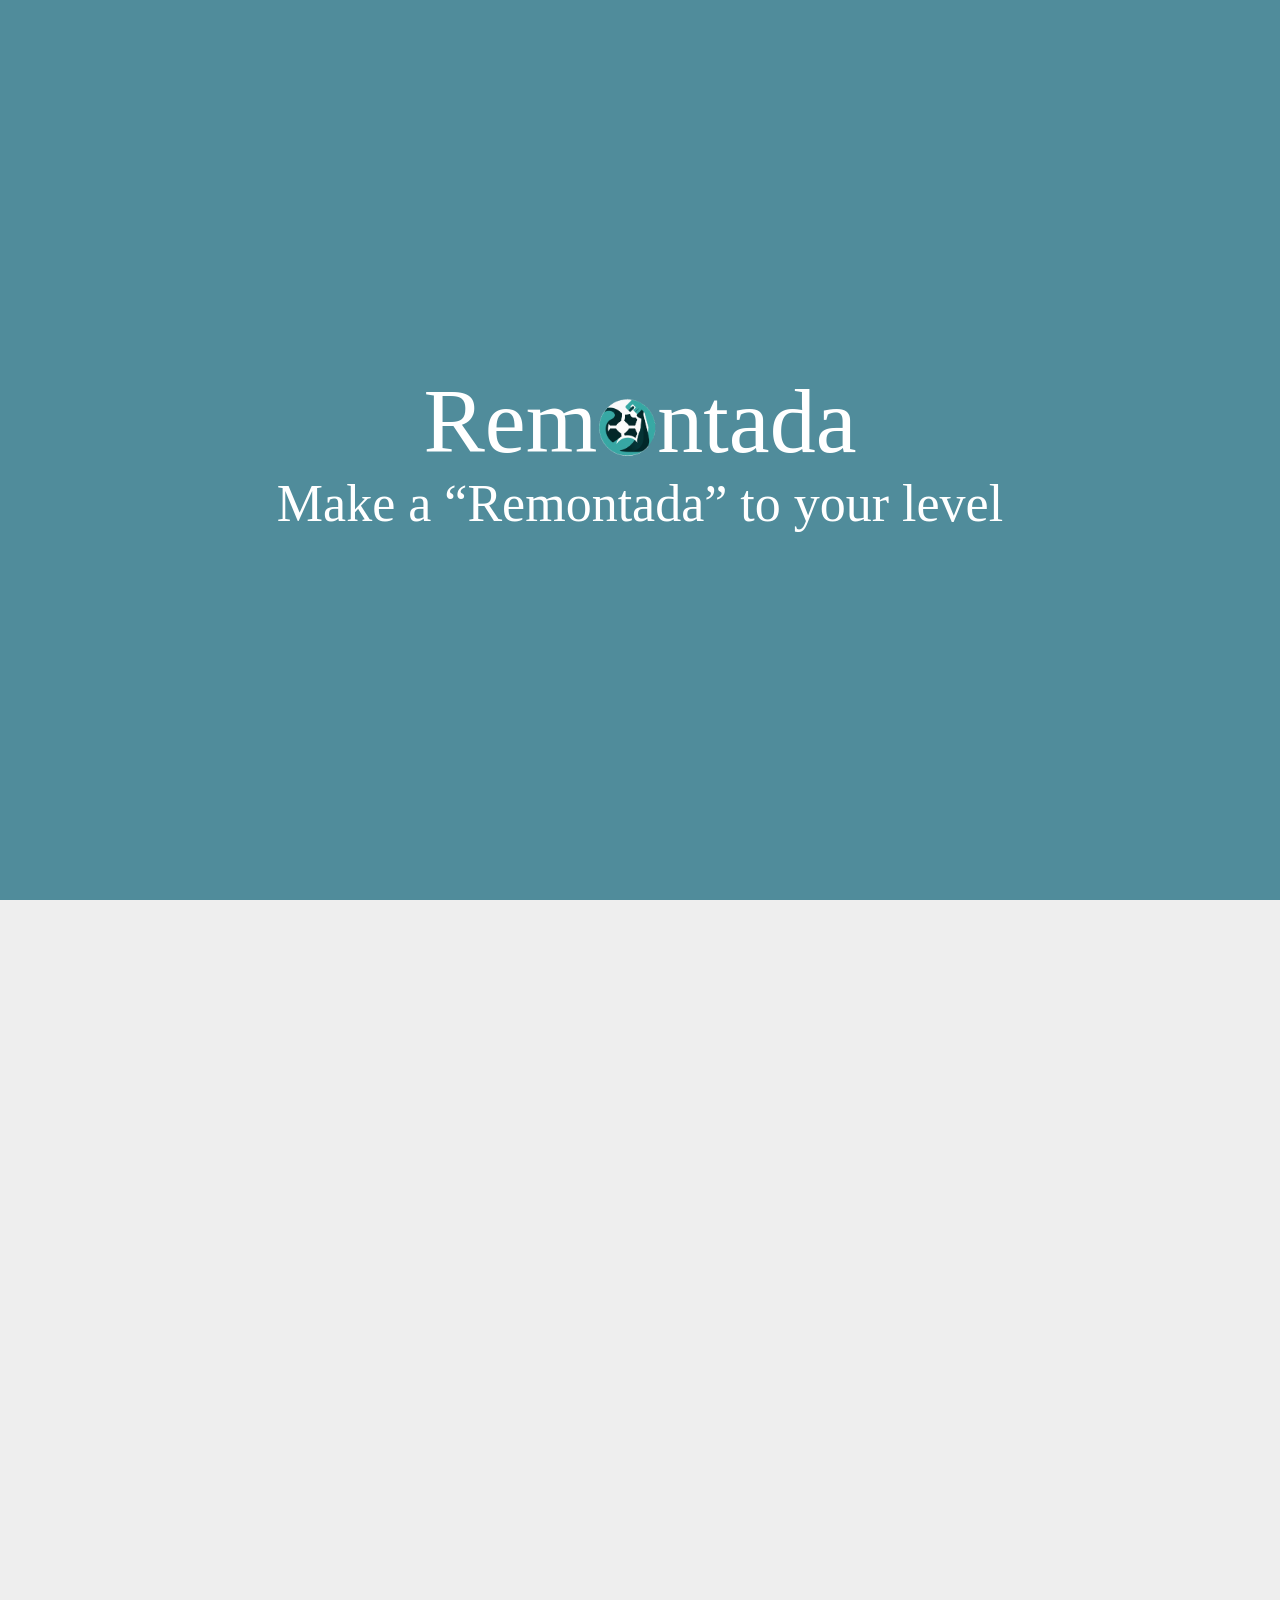
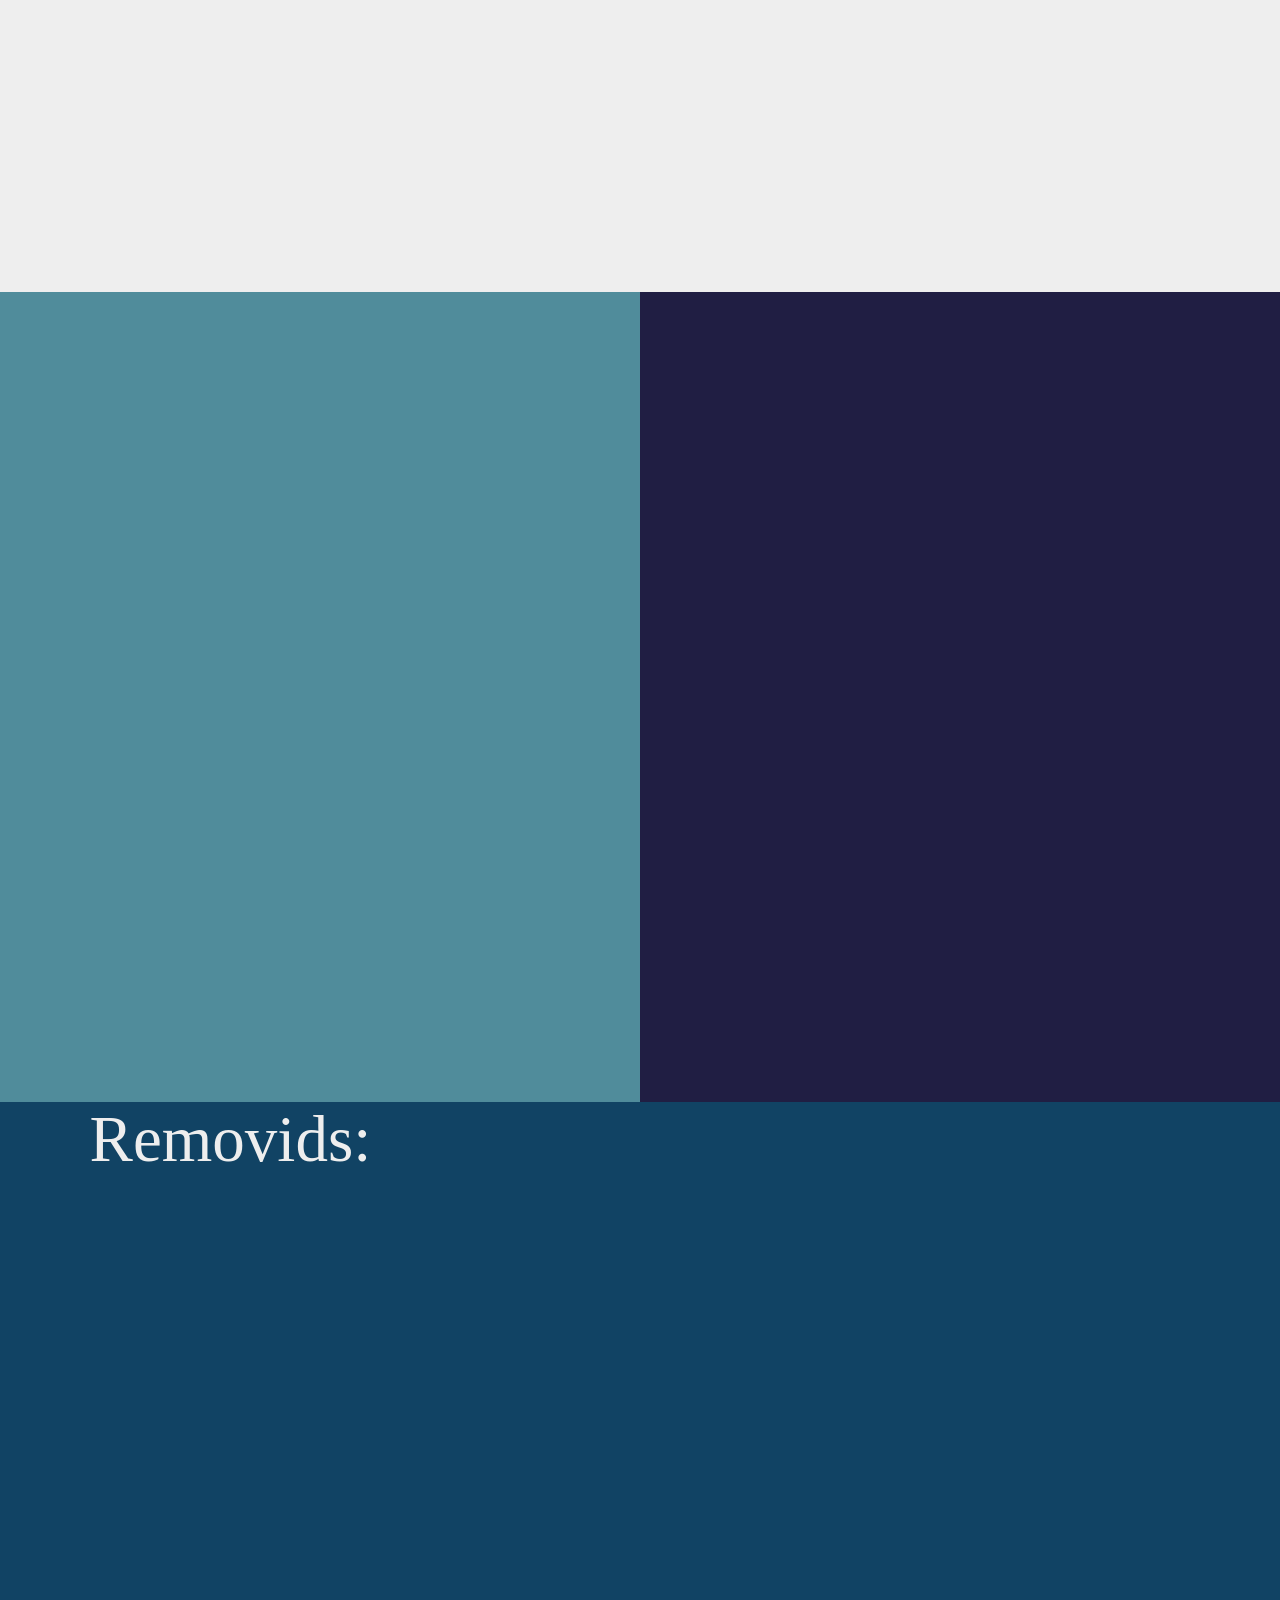
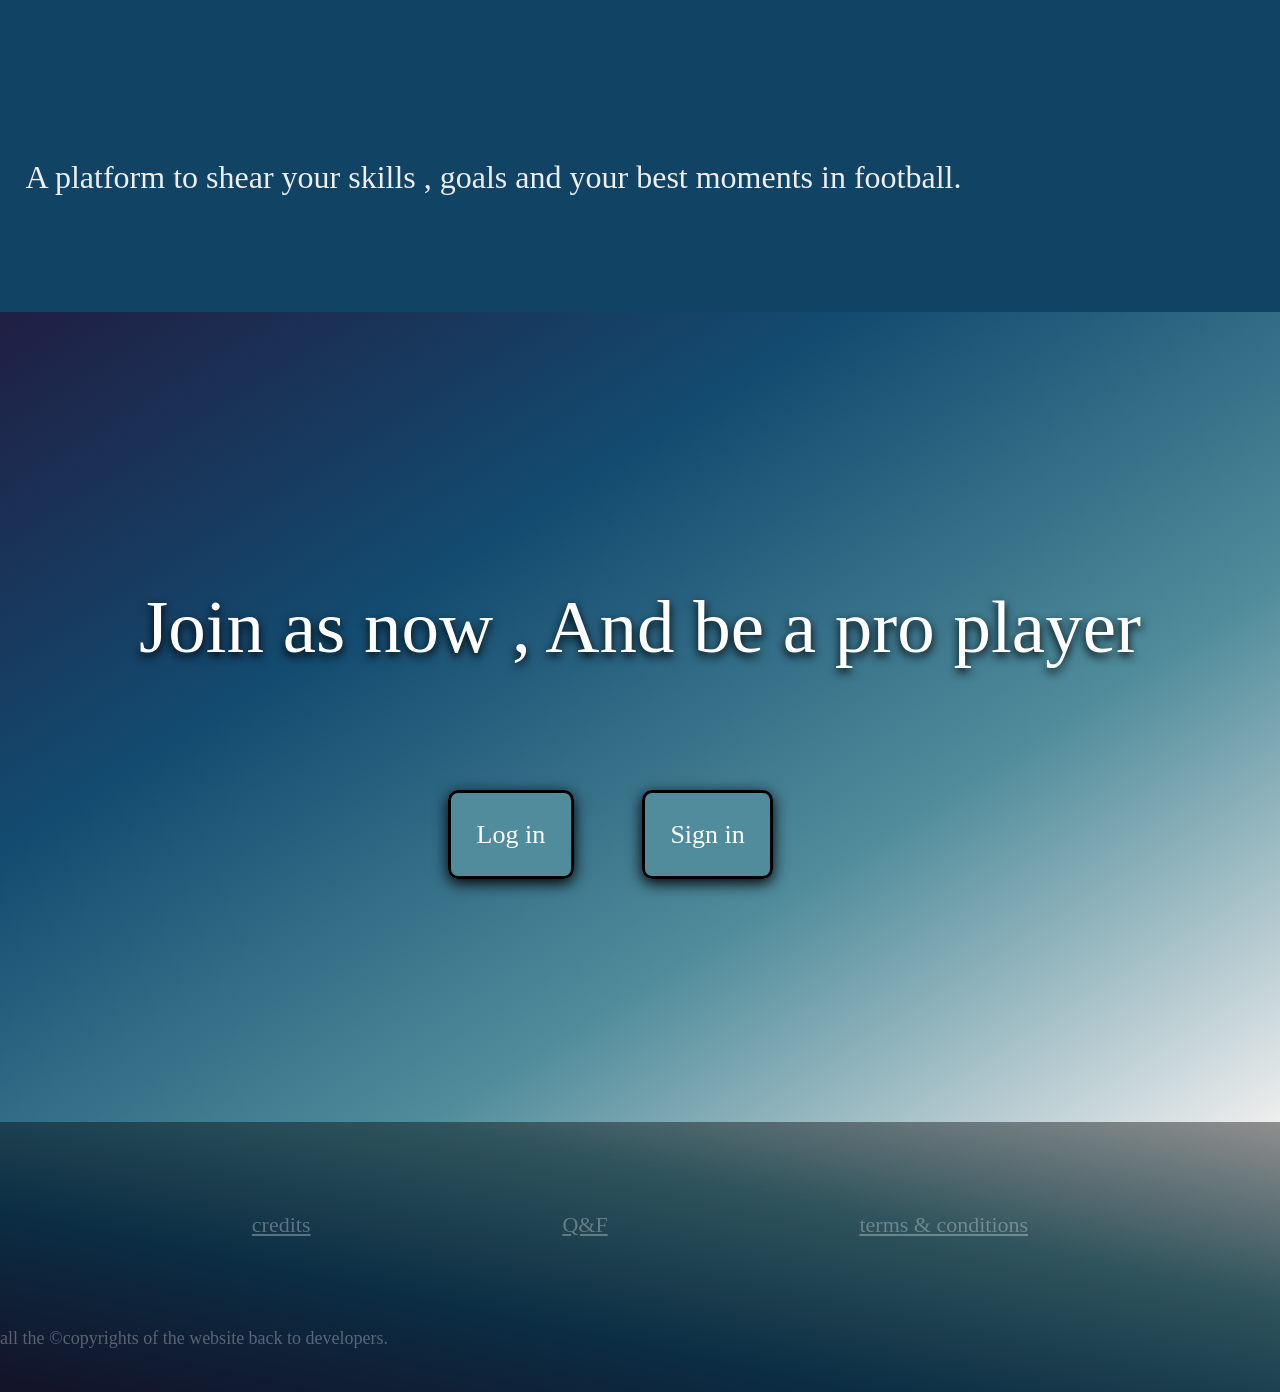
<file: main/index.html>
<!DOCTYPE html>
<html lang="en">
  <head>
    <meta charset="UTF-8" />
    <meta name="viewport" content="width=device-width, initial-scale=1.0" />
    <title>REMONTADA</title>
    <link rel="stylesheet" href="main.css" />
    <link rel="icon" type="image/png" href="../main content/logo1.png" />
  </head>
  <body>
    <section class="first">
      <div class="wrapper">
        <div class="item item1">Football</div>
        <div class="item item2">كرة القدم</div>
        <div class="item item3">Fútbol</div>
        <div class="item item4">Fußball</div>
        <div class="item item5">Voetbal</div>
        <div class="item item6">Calcio</div>
        <div class="item item7">Futebol</div>
        <div class="item item8">Futbol</div>
      </div>
      <h1>Rem<img src="logo2.png" />ntada</h1>
      <h3>Make a “Remontada” to your level</h3>
    </section>
    <div style="background-color: #eeeeee">
      <header class="header reveal">
        <div class="navbar">
          <div class="navbar-cont">
            <p style="color: #134b70">. .</p>
            <div class="center">
              <a href="index.html"
                ><img src="../main content/logo.png" alt="Navbar Logo"
              /></a>
            </div>
            <div class="right">
              <a href="../login/login.html"> Login</a>
            </div>
          </div>
        </div>
      </header>
      <section class="fit">
        <h3 class="reveal">we help you in :</h3>
        <video
          src="fit01.mp4"
          type="video/mp4"
          class="right reveal clip"
          id="clip1"
          loop
          muted
        ></video>
        <video
          src="fit02.mp4"
          type="video/mp4"
          class="right reveal clip"
          id="clip2"
          loop
          muted
        ></video>
        <h2 class="left reveal">Fitness:</h2>
        <p class="left reveal">
          Discover a variety of fitness workouts with optimal exercise timings
          on our website.<br />
          Tailored for all levels, our routines help you achieve your fitness
          goals efficiently.
        </p>
      </section>
      <section class="skill">
        <video
          src="skill01.mp4"
          type="video/mp4"
          class="left reveal clip"
          id="clip1"
          loop
          muted
        ></video>
        <video
          src="skill02.mp4"
          type="video/mp4"
          class="left reveal clip"
          id="clip2"
          loop
          muted
        ></video>
        <h2 class="right reveal">Football skills:</h2>
        <p class="right reveal">
          Enhance your skills with targeted workouts and instructional videos
          available on our website.
        </p>
      </section>
      <section class="tactics">
        <div class="mid reveal field" id="field4-3-3">
          <div class="st lines"><div class="players" id="p9">9</div></div>
          <div class="wings lines">
            <div class="players" id="p7">7</div>
            <div class="players" id="p11">11</div>
          </div>
          <div class="mids lines">
            <div class="players" id="p10">10</div>
            <div class="players" id="p6">6</div>
            <div class="players" id="p8">8</div>
          </div>
          <div class="rlb lines">
            <div class="players" id="p4">4</div>
            <div class="players" id="p5">5</div>
          </div>
          <div class="cb lines">
            <div class="players" id="p2">2</div>
            <div class="players" id="p3">3</div>
          </div>
          <div class="players" id="p1">1</div>
        </div>
        <h2 class="left reveal">Tactics:</h2>
        <p class="left reveal">
          Give some tricks in football tactics<br />Our website offers
          innovative plans and increases tactical awareness for users.
        </p>
        <p class="right reveal">
          Stay ahead with our latest strategies and improve your tactical skills
          effectively.
        </p>
        <div class="mid reveal field" id="field4-4-2">
          <div class="st lines">
            <div class="players" id="p9">9</div>
            <div class="players" id="p10">10</div>
          </div>
          <div class="wings lines">
            <div class="players" id="p7">7</div>
            <div class="players" id="p11">11</div>
          </div>
          <div class="mids lines">
            <div class="players" id="p6">6</div>
            <div class="players" id="p8">8</div>
          </div>
          <div class="rlb lines">
            <div class="players" id="p4">4</div>
            <div class="players" id="p5">5</div>
          </div>
          <div class="cb lines">
            <div class="players" id="p2">2</div>
            <div class="players" id="p3">3</div>
          </div>
          <div class="players" id="p1">1</div>
        </div>
      </section>
      <div style="display: flex">
        <section class="booking">
          <h2 class="reveal">Booking courts:</h2>
          <div class="mid reveal">
            Our website enhances your football experience by offering an easy
            way to book football fields. We've partnered with various courts to
            allow reservations directly through our site.
          </div>
        </section>
        <section class="tournament">
          <h2 class="reveal">Tournaments:</h2>
          <div class="mid reveal">
            Also the website is organising tournaments in different levels for
            all football lover . All of the tournaments are ready for players to
            join , every tournament had a price to join After all of the players
            joined the tournament , the app generate teams and matches path The
            team that wins will win a prize from the website.
          </div>
        </section>
      </div>
      <section class="removids"><h2>Removids:</h2>
        <div class="cards">
          <div class="vidcard reveal" id="card1">
            <p class="username">#omar136</p>
            <video src="remo.mp4" type="video/mp4" class="reveal clip" loop muted ></video>
          </div>
          <div class="vidcard reveal" id="card2">
            <p class="username">#abdosaeed</p>
            <video src="remo2.mp4" type="video/mp4" class="reveal clip" loop muted ></video>
          </div>
          <div class="vidcard reveal" id="card3">
            <p class="username">#deviex</p>
            <video src="remo3.mp4" type="video/mp4" class="reveal clip" loop muted ></video>
          </div>
        </div>
        <p class="discreption ">A platform to shear your skills , goals and your best moments in football.</p>
      </section>
      <section class="join">
        <h2>Join as now , And be a pro player</h2>
        <div class="log">
          <a href="../login/login.html">Log in</a>
          <a href="../sign/sign.html">Sign in</a>
        </div>
      </section>
    </div>
    <footer>
      <div class="footback">
        <div class="footlinks">
          <a href="../credits.html">credits</a><a href="">Q&F</a
          ><a href="">terms & conditions</a>
        </div>
        <p>all the ©copyrights of the website back to developers.</p>
      </div>
    </footer>
    <script src="main.js"></script>
  </body>
</html>
</file>
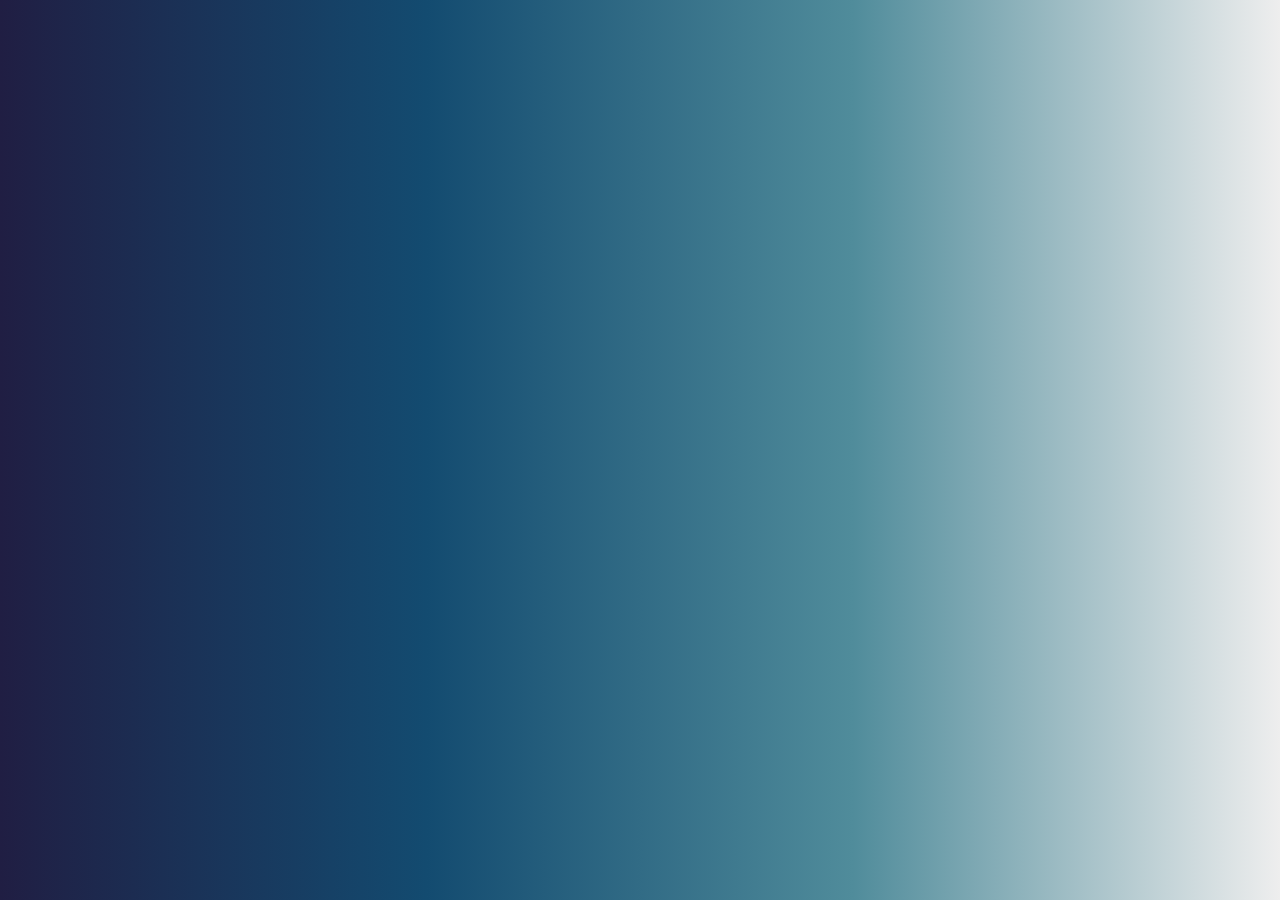
<file: credits.html>
<!DOCTYPE html>
<html lang="en">
  <head>
    <meta charset="UTF-8" />
    <meta name="viewport" content="width=device-width, initial-scale=1.0" />
    <title>Credits</title>
  </head>
  <body>
    <style>
      body {
        background-image: linear-gradient(
          to right,
          #201e43,
          #134b70,
          #508c9b,
          #eeeeee
        );
      }
    </style>
  </body>
</html>
</file>
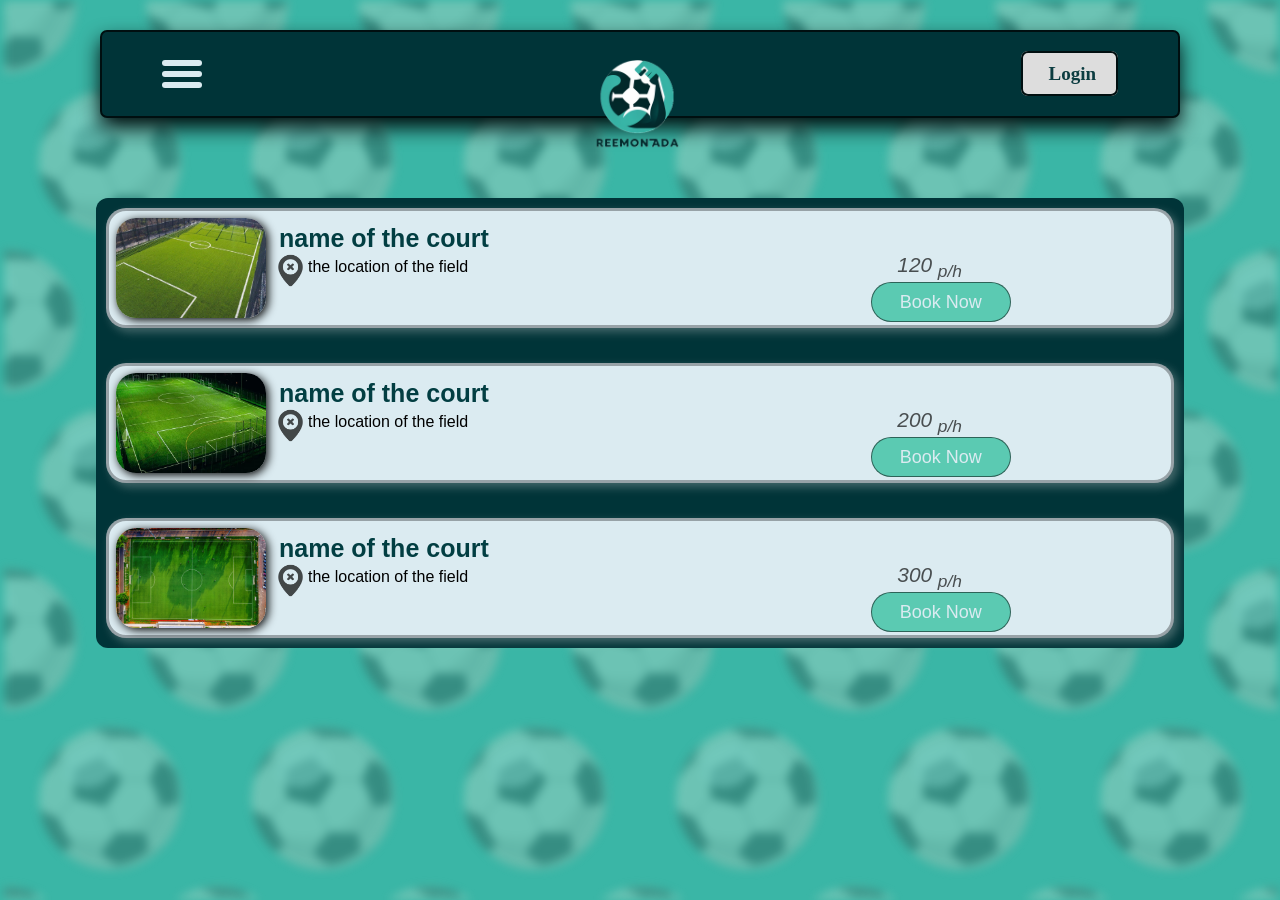
<file: booking/booking.html>
<!DOCTYPE html>
<html lang="en">
  <head>
    <meta charset="UTF-8" />
    <meta name="viewport" content="width=device-width, initial-scale=1.0" />
    <title>booking</title>
    <link rel="stylesheet" href="booking.css" />
    <link rel="stylesheet" href="../main content/nav.css" />
  </head>
  <body>
    <header class="header">
      <div class="navbar">
        <div class="navbar-cont">
          <div class="menu">
            <label class="hamberger-menu">
              <input type="checkbox" />
            </label>
            <div class="menu-list">
              <a href="../home/home.html">Home</a>
              <a href="../profile/profile.html">Profile</a>
              <a href="../tournaments/tournaments.html">Tournaments</a>
              <a href="../booking/booking.html" style="color: rgb(2, 119, 119)"
                >Booking</a
              >
              <a href="../short video/video.html">Removids</a>
              <a href="../training/training.html">Training</a>
              <a href="../tactics/TACTIC.html">Foodtacs</a>
            </div>
          </div>
          <div class="center">
            <a href="../main/index.html"
              ><img src="../main content/logo.png" alt="Navbar Logo"
            /></a>
          </div>
          <div class="left">
            <a href="../login/login.html"
              ><i class="fa-solid fa-right-to-bracket"></i> Login</a
            >
          </div>
        </div>
      </div>
    </header>
    <main>
      <section class="fields">
        <div class="cards" id="5v5">
          <img
            class="img-field"
            src="mini-futbol-sahasi-ozellikleri-ve-olculeri.jpg"
            alt="photo of the field"
          />
          <h4>name of the court</h4>
          <img
            class="location"
            id="loc-pin"
            src="placeholder.png"
            alt="location"
          />
          <span class="location">the location of the field</span>
          <span class="price">120 <sub>p/h</sub></span>
          <button class="booking">Book Now</button>
        </div>
        <div class="cards" id="7v7">
          <img
            class="img-field"
            src="football-ground-flooring-500x500.webp"
            alt="photo of the field"
          />
          <h4>name of the court</h4>
          <img
            class="location"
            id="loc-pin"
            src="placeholder.png"
            alt="location"
          />
          <span class="location">the location of the field</span>
          <span class="price">200 <sub>p/h</sub></span>
          <button class="booking">Book Now</button>
        </div>
        <div class="cards" id="11v11">
          <img
            class="img-field"
            src="Fußballfeld.jpg"
            alt="photo of the field"
          />
          <h4>name of the court</h4>
          <img
            class="location"
            id="loc-pin"
            src="placeholder.png"
            alt="location"
          />
          <span class="location">the location of the field</span>
          <span class="price">300 <sub>p/h</sub></span>
          <button class="booking">Book Now</button>
        </div>
      </section>
    </main>
    <div class="background"></div>
  </body>
</html>
</file>
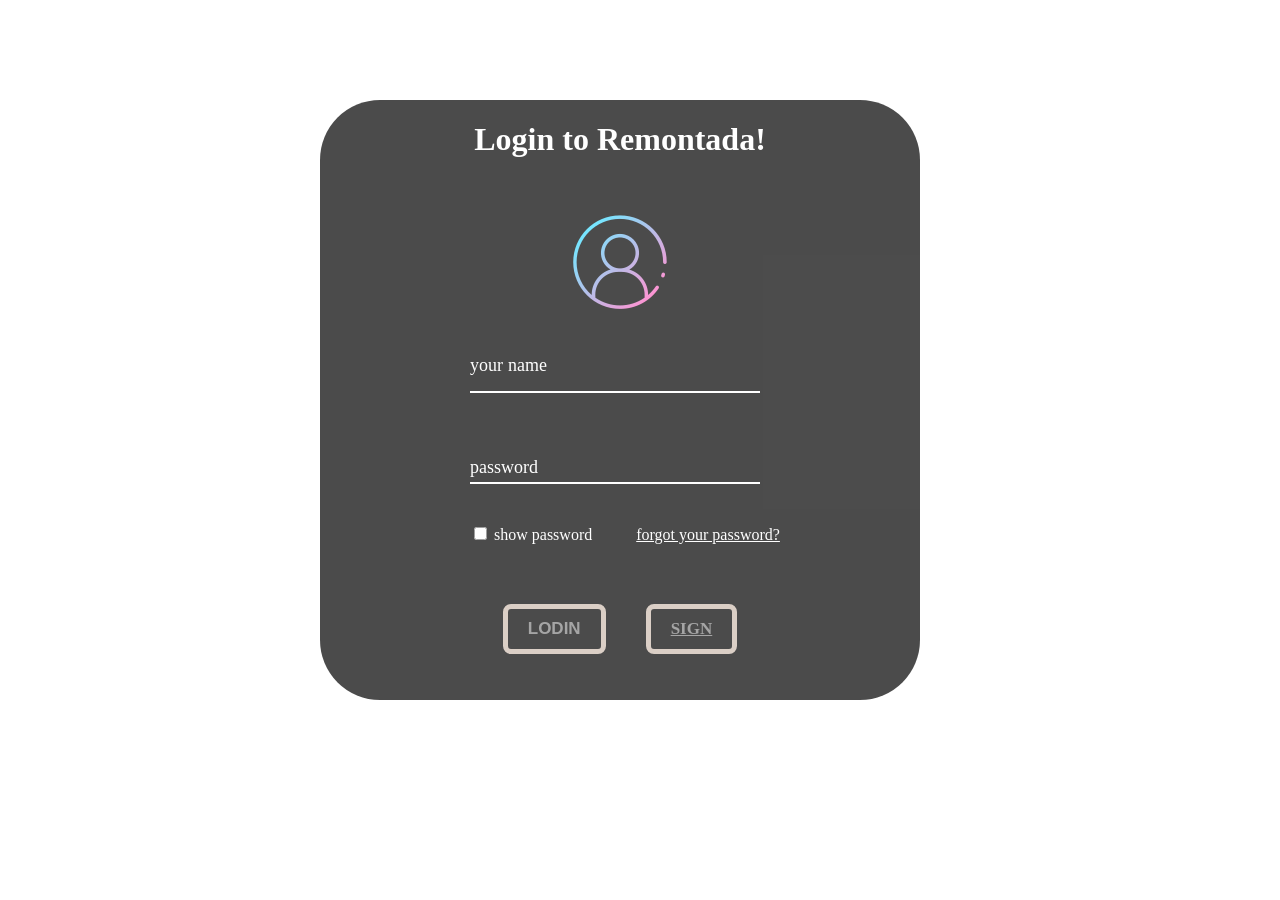
<file: login/login.html>
<!DOCTYPE html>
<html lang="en">
<head>
    <title>login-Remontada</title>
    <link rel="stylesheet" href="login.css">
</head>
<body>
    <div>
        <video autoplay muted loop id="background-video">
        <source src="./2062566-hd_1920_1080_24fps.mp4" type="video/mp4">
        </video>
        <!-- <div class="word-login">
            <h1>Login to Remontada!</h1>
        </div> -->
        <div id="login-content"> 
            <h1 class="word-login">Login to Remontada!</h1><br>
            <div class="login-picutcer">
            <img src="login (1).png" alt="">
            </div>
            <form action="">
            <div class="form-control">
                <input type="value" required="">
                <label>
                    <span style="transition-delay:0ms">
                        y</span><span style="transition-delay:50ms">
                        o</span><span style="transition-delay:100ms">
                        u</span><span style="transition-delay:150ms">
                        r</span><span style="transition-delay:200ms">
                        </span><span style="transition-delay:250ms">
                        n</span><span style="transition-delay:300ms">
                        a</span><span style="transition-delay:350ms">
                        m</span><span style="transition-delay:400ms">
                        e</span>
                </label>
            </div>
            <!--  -->
            <br>
            <div class="form-control">
                <input type="password" id="password" name="password" required="">
                <label style="font-size: 30px;">
                    <span style="transition-delay:0ms">
                        p</span><span style="transition-delay:50ms">
                        a</span><span style="transition-delay:100ms">
                        s</span><span style="transition-delay:150ms">
                        s</span><span style="transition-delay:200ms">
                        w</span><span style="transition-delay:250ms">
                        o</span><span style="transition-delay:300ms">
                        r</span><span style="transition-delay:350ms">
                        d</span>
                </label>
            </div>
            <div class="show-password">
            <input type="checkbox"onclick="togglePasswordVisibility()">
            <label for="check" >show password</label>
            <a href="" class="forgot">forgot your password?</a>
            </div><!-- -->
            <div class="btns">
            <input type="submit" id="sub-btn" value="lodin"></input>
            <a href="../sign/sign.html" id="sub-btn">sign</a>
        </div>
        </form>
            <br>
        </div>
        
    </div>
    <script src="login.js"></script>
</body>
</html>
</file>
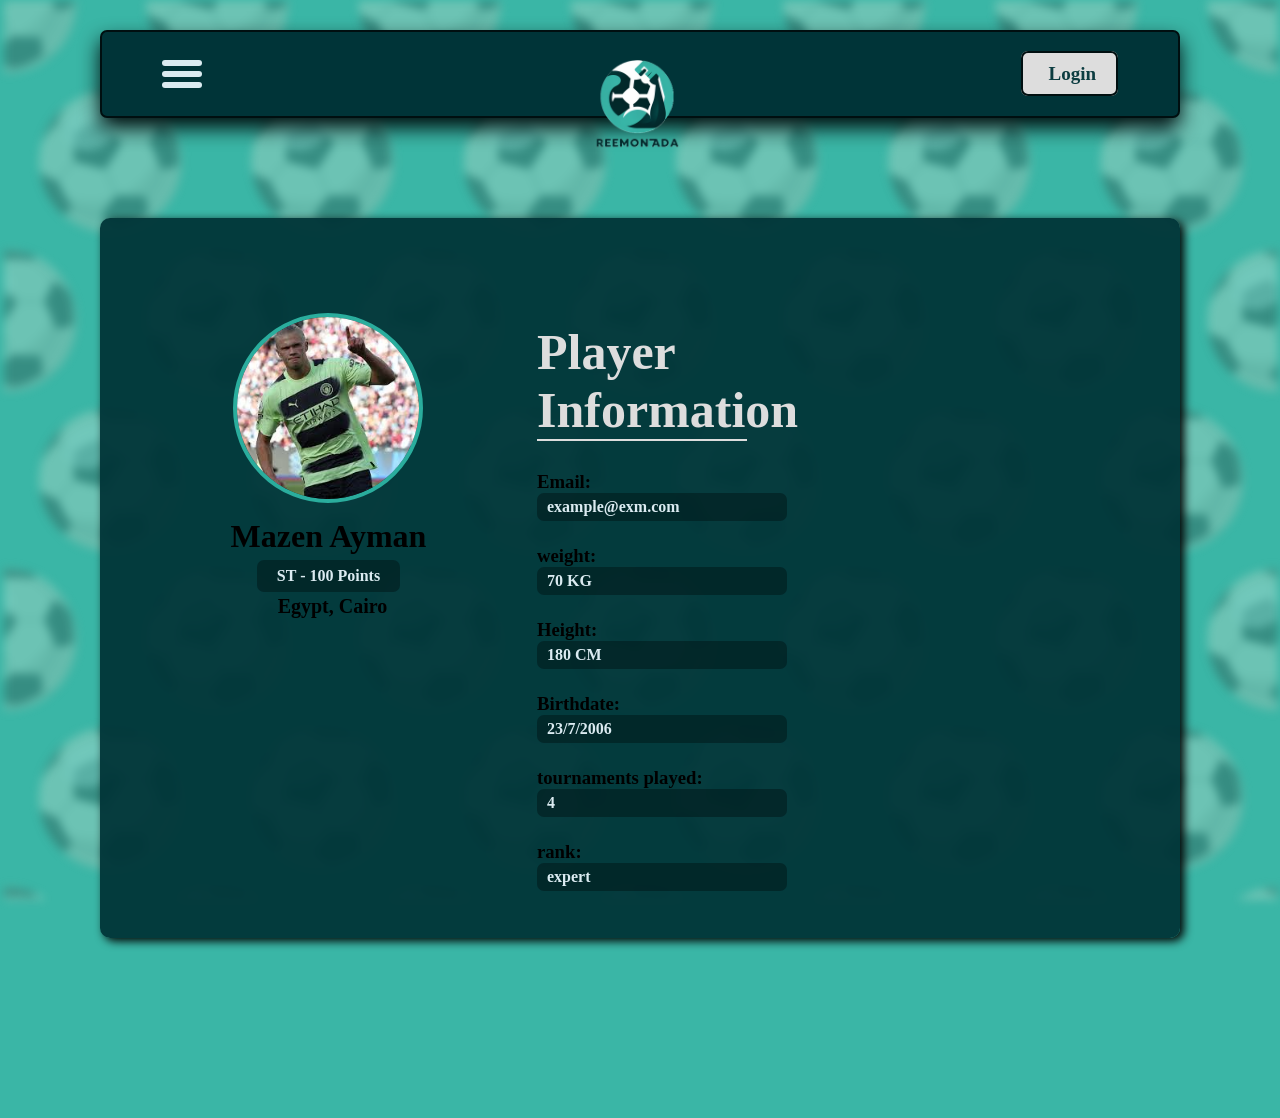
<file: profile/profile.html>
<!DOCTYPE html>
<html lang="en">
  <head>
    <meta charset="UTF-8" />
    <meta name="viewport" content="width=device-width, initial-scale=1.0" />
    <title>player profile</title>
    <link rel="stylesheet" href="profile.css" />
    <link rel="stylesheet" href="../main content/nav.css" />
  </head>
  <body>
    <header class="header">
      <div class="navbar">
        <div class="navbar-cont">
          <div class="menu">
            <label class="hamberger-menu">
              <input type="checkbox" />
            </label>
            <div class="menu-list">
              <a href="../home/home.html">Home</a>
              <a href="../profile/profile.html" style="color: rgb(2, 119, 119)">Profile</a>
              <a href="../tournaments/tournaments.html">Tournaments</a>
              <a href="../booking/booking.html" >Booking</a>
              <a href="../short video/video.html">Removids</a>
              <a href="../training/training.html">Training</a>
              <a href="../tactics/TACTIC.html">Foodtacs</a>
            </div>
          </div>
          <div class="center">
            <a href="../main/index.html"
              ><img src="../main content/logo.png" alt="Navbar Logo"
            /></a>
          </div>
          <div class="left">
            <a href="../login/login.html"
              ><i class="fa-solid fa-right-to-bracket"></i> Login</a
            >
          </div>
        </div>
      </div>
    </header>
    <section class="player">
      <div class="player-cont">
        <div class="left">
          <img src="images.jpeg" alt="Profile photo" />
          <h2>Mazen Ayman</h2>
          <h4>ST - 100 Points</h4>
          <h3><i class="fa-solid fa-location-dot"></i> Egypt, Cairo</h3>
        </div>
        <div class="right">
          <h1>Player Information</h1>
          <div class="info-inputs">
            <div class="input">
              <h3>Email:</h3>
              <h4>example@exm.com</h4>
            </div>
            <div class="input">
              <h3>weight:</h3>
              <h4>70 KG</h4>
            </div>
            <div class="input">
              <h3>Height:</h3>
              <h4>180 CM</h4>
            </div>
            <div class="input">
              <h3>Birthdate:</h3>
              <h4>23/7/2006</h4>
            </div>
            <div class="input">
              <h3>tournaments played:</h3>
              <h4>4</h4>
            </div>
            <div class="input">
              <h3>rank:</h3>
              <h4>expert</h4>
            </div>
          </div>
        </div>
      </div>
    </section>
    <!-- <main>
      <section class="u-info">
        <img id="p-img" src="profile/images.jpeg" />
        <h2 id="name">player name</h2>
        <br />
        <h4 id="position">ST</h4>
        <img
          class="points"
          src="profile/pixlr-image-generator-ad27694b-01f1-4355-8a66-5c574986ae8b.png"
        />
        <p class="points">1000</p>
        <div>
          <label for="email"
            ><b>Email: </b>
            <p id="email">example@gmail.com</p></label
          >
          <label for="b-date"
            ><b>Birth Date:</b>
            <p id="b-date">8/8/2008</p></label
          >

          <label for="hight"
            ><b>Hight:</b>
            <p id="hight">180</p></label
          >

          <label for="weight"
            ><b>Weight:</b>
            <p id="weight">65KG</p></label
          >

          <label for="country"
            ><b>Country:</b>
            <p id="country">egypt</p></label
          >

          <label for="governorate"
            ><b>Governorate:</b>
            <p id="governorate">cairo</p></label
          >
        </div>
      </section>
    </main>-->
    <div class="background"></div>
  </body>
</html>
</file>
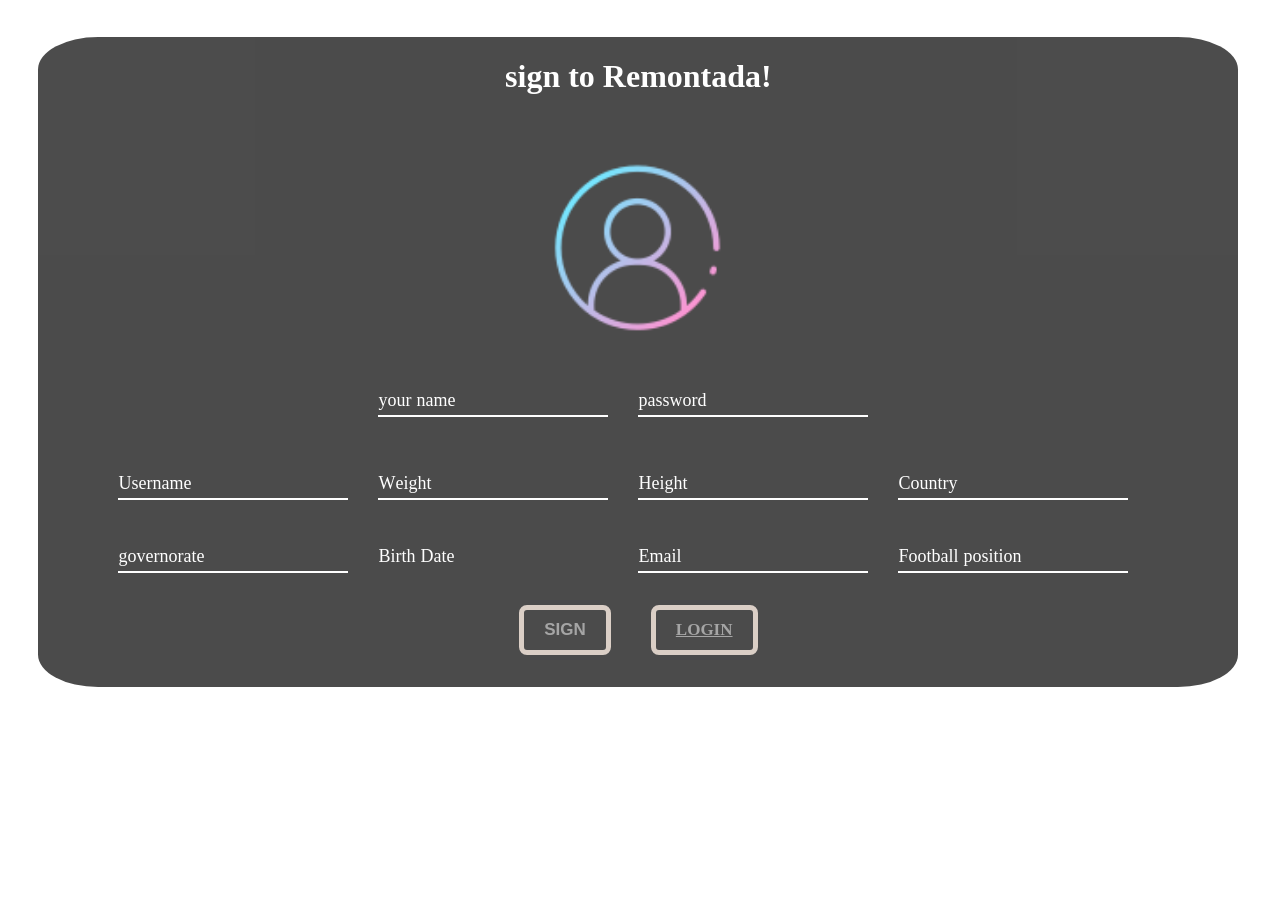
<file: sign/sign.html>
<!DOCTYPE html>
<html lang="en">
<head>
    <title>sign-Remontada</title>
    <link rel="stylesheet" href="sign.css">
</head>
<body>
    <div>
        <video autoplay muted loop id="background-video">
        <source src="./2062566-hd_1920_1080_24fps.mp4" type="video/mp4">
        </video>

        <div id="login-content"> 
            <h1 class="word-login">sign to Remontada!</h1><br>
            <form action="">
                <label for="imgselect" class="imglabel"><img src="login (1).png" alt="choose image" class="imglabel"></label>
                <input type="file" accept="image/*" id="imgselect" name="personal_img">
                <div class="line1">
                    <div class="form-control">
                    <input type="value" required="" name="name">
                    <label style="font-size: 30px;">
                    <span style="transition-delay:0ms">
                        y</span><span style="transition-delay:50ms">
                        o</span><span style="transition-delay:100ms">
                        u</span><span style="transition-delay:150ms">
                        r</span><span style="transition-delay:200ms">
                        </span><span style="transition-delay:250ms">
                        n</span><span style="transition-delay:300ms">
                        a</span><span style="transition-delay:350ms">
                        m</span><span style="transition-delay:400ms">
                        e</span>
                </label>
            </div>
            <!-- name -->
            <br>
            <div class="form-control">
                <input type="password" id="password" name="password" required="">
                <label style="font-size: 30px;">
                    <span style="transition-delay:0ms">
                        p</span><span style="transition-delay:50ms">
                        a</span><span style="transition-delay:100ms">
                        s</span><span style="transition-delay:150ms">
                        s</span><span style="transition-delay:200ms">
                        w</span><span style="transition-delay:250ms">
                        o</span><span style="transition-delay:300ms">
                        r</span><span style="transition-delay:350ms">
                        d</span>
                </label>
            </div>
            <!--password  -->
        </div>
        <!-- <div class="show-password">
            <input type="checkbox"onclick="togglePasswordVisibility()">
            <label for="check" >show password</label>
            
            </div> -->
        <div class="line2">
            <div class="form-control">
                <input type="value" required="" name="username">
                <label style="font-size: 30px;">
                <span style="transition-delay:0ms">
                    U</span><span style="transition-delay:50ms">
                    s</span><span style="transition-delay:100ms">
                    e</span><span style="transition-delay:150ms">
                    r</span><span style="transition-delay:200ms">
                    n</span><span style="transition-delay:250ms">
                    a</span><span style="transition-delay:300ms">
                    m</span><span style="transition-delay:350ms">
                    e</span>
            </label>
        </div>
            <div class="form-control">
                <input type="number" required="" name="weight">
                <label style="font-size: 30px;">
                    <span style="transition-delay:0ms">
                        W</span><span style="transition-delay:50ms">
                        e</span><span style="transition-delay:100ms">
                        i</span><span style="transition-delay:150ms">
                        g</span><span style="transition-delay:200ms">
                        h</span><span style="transition-delay:250ms">
                        t</span><span style="transition-delay:300ms">
                </label>
            </div>
            <!-- Weight -->
            <br>
            <div class="form-control">
                <input type="number"  name="height" required="" >
                <label style="font-size: 30px;">
                    <span style="transition-delay:0ms">
                        H</span><span style="transition-delay:50ms">
                        e</span><span style="transition-delay:100ms">
                        i</span><span style="transition-delay:150ms">
                        g</span><span style="transition-delay:200ms">
                        h</span><span style="transition-delay:250ms">
                        t</span>
                </label>
            </div>
            <!-- Hight -->
            <div class="form-control">
                <input type="value"  name="country" required="">
                <label style="font-size: 30px;">
                    <span style="transition-delay:0ms">
                        C</span><span style="transition-delay:50ms">
                        o</span><span style="transition-delay:100ms">
                        u</span><span style="transition-delay:150ms">
                        n</span><span style="transition-delay:200ms">
                        t</span><span style="transition-delay:250ms">
                        r</span><span style="transition-delay:300ms">
                        y</span>
                </label>
            </div>
        </div>
            <!--Country -->
            <div class="line3">
                <div class="form-control">
                    <input type="value" required="" name="gover">
                    <label style="font-size: 30px;">
                        <span style="transition-delay:0ms">
                            g</span><span style="transition-delay:50ms">
                            o</span><span style="transition-delay:100ms">
                            v</span><span style="transition-delay:150ms">
                            e</span><span style="transition-delay:200ms">
                            r</span><span style="transition-delay:250ms">
                            n</span><span style="transition-delay:300ms">
                            o</span><span style="transition-delay:350ms">
                            r</span><span style="transition-delay:400ms">
                            a</span><span style="transition-delay:400ms">
                            t</span><span style="transition-delay:400ms">
                            e</span>
                    </label>
                </div>
                <!-- Governorate -->
                <br>
                <div class="form-control">
                    <input type="date" name="bdate" required="" id="bdate">
                    <label style="font-size: 30px;">
                        <span style="transition-delay:0ms">
                            B</span><span style="transition-delay:50ms">
                            i</span><span style="transition-delay:100ms">
                            r</span><span style="transition-delay:150ms">
                            t</span><span style="transition-delay:200ms">
                            h</span><span style="transition-delay:250ms">
                            </span><span style="transition-delay:300ms">
                            D</span><span style="transition-delay:350ms">
                            a</span><span style="transition-delay:300ms">
                            t</span><span style="transition-delay:350ms">
                            e</span>
                    </label>
                </div>
                <!-- Birth Date -->
                <div class="form-control">
                    <input type="email"  name="password"required="">
                    <label style="font-size: 30px;">
                        <span style="transition-delay:0ms">
                            E</span><span style="transition-delay:50ms">
                            m</span><span style="transition-delay:100ms">
                            a</span><span style="transition-delay:150ms">
                            i</span><span style="transition-delay:200ms">
                            l</span>
                    </label>
                </div>
                <!-- Email -->
                <div class="form-control">
                    <input type="value" name="password" required="">
                    <label style="font-size: 30px;">
                        <span style="transition-delay:0ms">
                            F</span><span style="transition-delay:50ms">
                            o</span><span style="transition-delay:100ms">
                            o</span><span style="transition-delay:150ms">
                            t</span><span style="transition-delay:200ms">
                            b</span><span style="transition-delay:250ms">
                            a</span><span style="transition-delay:300ms">
                            l</span><span style="transition-delay:350ms">
                            l</span><span style="transition-delay:300ms">
                            </span><span style="transition-delay:350ms">
                            p</span><span style="transition-delay:400ms">
                            o</span><span style="transition-delay:450ms">
                            s</span><span style="transition-delay:500ms">
                            i</span><span style="transition-delay:550ms">
                            t</span><span style="transition-delay:600ms">
                            i</span><span style="transition-delay:650ms">
                            o</span><span style="transition-delay:700ms">
                            n</span>
                    </label>
                </div>
                
            </div>
            <div class="btns">
            <input type="submit" id="sub-btn" value="sign"></input>
            <a href="../login/login.html" id="sub-btn">login</a>
        </div>
        </form>
            <br>
        </div>
        
    </div>
    <script src="sign.js"></script>
</body>
</html>
</file>
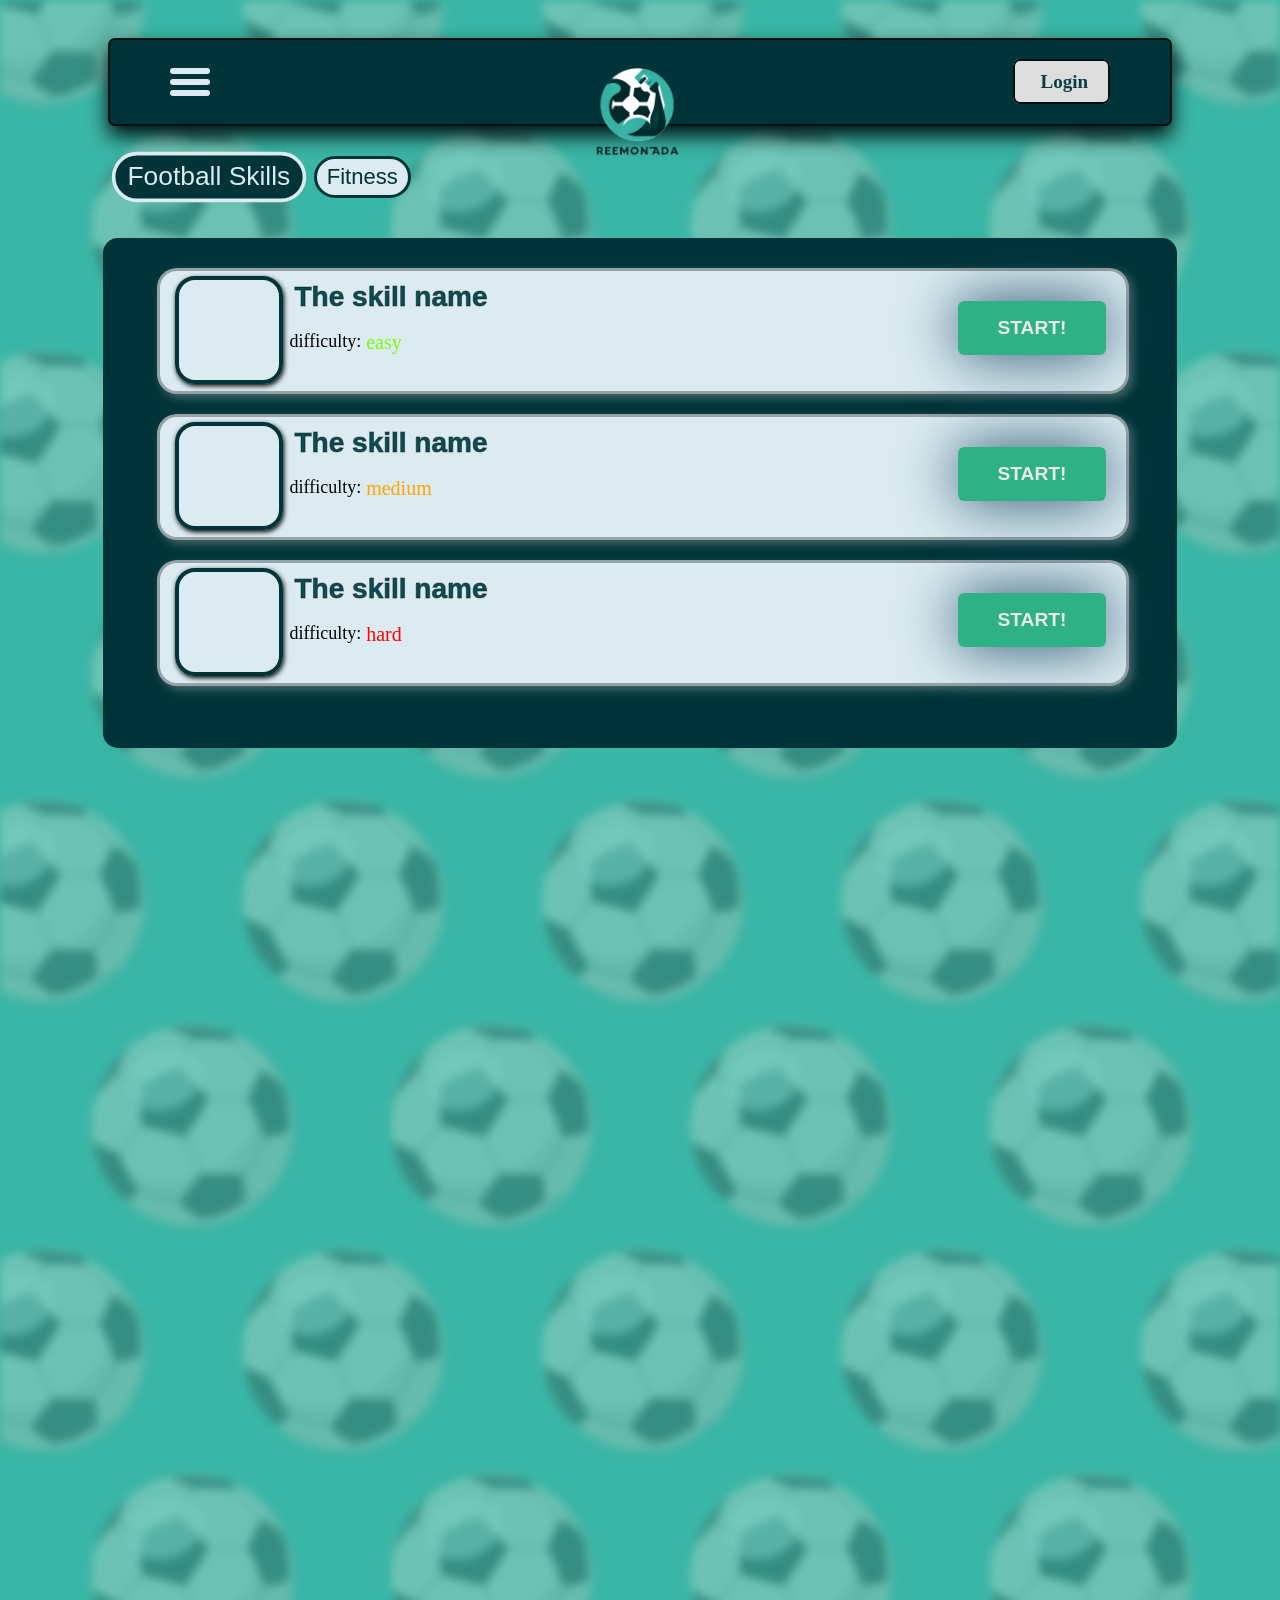
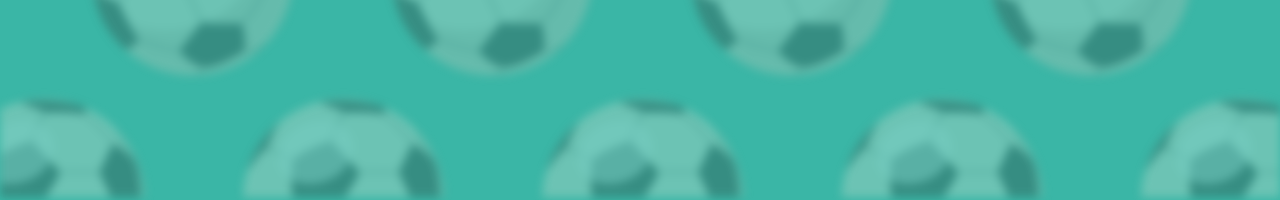
<file: training/training.html>
<!DOCTYPE html>
<html lang="en">
  <head>
    <meta charset="UTF-8" />
    <meta name="viewport" content="width=device-width, initial-scale=1.0" />
    <title>remontada</title>
    <link rel="stylesheet" href="training.css" />
    <link rel="stylesheet" href="../main content/nav.css" />
  </head>
  <body>
    <header class="header">
      <div class="navbar">
        <div class="navbar-cont">
          <div class="menu">
            <label class="hamberger-menu">
              <input type="checkbox" />
            </label>
            <div class="menu-list">
              <a href="../home/home.html">Home</a>
              <a href="../profile/profile.html">Profile</a>
              <a href="../tournaments/tournaments.html">Tournaments</a>
              <a href="../booking/booking.html">Booking</a>
              <a href="../short video/video.html">Removids</a>
              <a href="../training/training.html" style="color: rgb(2, 119, 119)">Training</a>
              <a href="../tactics/TACTIC.html">Foodtacs</a>
            </div>
          </div>
          <div class="center">
            <a href="../main/index.html"
              ><img src="../main content/logo.png" alt="Navbar Logo"
            /></a>
          </div>
          <div class="left">
            <a href="../login/login.html"
              ><i class="fa-solid fa-right-to-bracket"></i> Login</a
            >
          </div>
        </div>
      </div>
    </header>
    <main>
      <!--<div class="radio-group">
        <label class="skills lab" for="skills">
        Football Skills
      </label>
      <input type="radio" value="skills" class=" rad" name="train" id="skills">
      <label class="fit lab" for="fit">
        Fitness
      </label>
      <input type="radio" value="fit" class=" rad" name="train" id="fit">
      </div>-->
      <div class="switcher">
        <button class="btn skills checked">Football Skills</button>
        <button class="btn fit">Fitness</button>
      </div>
      <section class="sect" id="sec-skills">
        <div class="card">
          <video
            src="skill1.mp4"
            class="clip"
            type="video/mp4"
            loop
            muted
          ></video>
          <h3 class="details">The skill name</h3>
          <div class="difficulty">
            difficulty:
            <p class="easy">easy</p>
          </div>
          <button class="btns">Start!</button>
        </div>
        <div class="card">
          <video
            src="skill2.mp4"
            class="clip"
            type="video/mp4"
            loop
            muted
          ></video>
          <h3 class="details">The skill name</h3>
          <div class="difficulty">
            difficulty:
            <p class="medium">medium</p>
          </div>
          <button class="btns">Start!</button>
        </div>
        <div class="card">
          <video
            src="skill3.mp4"
            class="clip"
            type="video/mp4"
            loop
            muted
          ></video>
          <h3 class="details">The skill name</h3>
          <div class="difficulty">
            difficulty:
            <p class="hard">hard</p>
          </div>
          <button class="btns">Start!</button>
        </div>
      </section>
      <section class="sect" id="sec-fit">
        <div class="card">
          <video
            src="fit1.mp4"
            class="clip"
            type="video/mp4"
            loop
            muted
          ></video>
          <h3 class="details">The exercise name</h3>
          <div class="time">
            duration:
            <p class="sets">45sec</p>
          </div>
          <button class="btns">Start!</button>
        </div>
        <div class="card">
          <video
            src="fit2.mp4"
            class="clip"
            type="video/mp4"
            loop
            muted
          ></video>
          <h3 class="details">The exercise name</h3>
          <div class="time">
            duration:
            <p class="sets">45sec</p>
          </div>
          <button class="btns">Start!</button>
        </div>
        <div class="card">
          <video
            src="fit3.mp4"
            class="clip"
            type="video/mp4"
            loop
            muted
          ></video>
          <h3 class="details">The exercise name</h3>
          <div class="time">
            duration:
            <p class="sets">60s x 2</p>
          </div>
          <button class="btns">Start!</button>
        </div>
      </section>
    </main>
    <div class="background"></div>
    <script>
      let skillbtn = document.querySelector(".skills"),
        skillsec = document.querySelector("#sec-skills"),
        fitsec = document.querySelector("#sec-fit");
      skillbtn.addEventListener("click", () => {
        skillbtn.classList.add("checked");
        fitbtn.classList.remove("checked");
        skillsec.style.display = "flex";
        fitsec.style.display = "none";
      });
      let fitbtn = document.querySelector(".fit");
      fitbtn.addEventListener("click", () => {
        fitbtn.classList.add("checked");
        skillbtn.classList.remove("checked");
        fitsec.style.display = "flex";
        skillsec.style.display = "none";
      });
      const clip = document.querySelectorAll(".clip");
      for (let i = 0; i < clip.length; i++) {
        clip[i].addEventListener("mouseenter", function (e) {
          clip[i].play();
        });
        clip[i].addEventListener("mouseout", function (e) {
          clip[i].pause();
          clip[i].currentTime = 0;
        });
      }
    </script>
  </body>
</html>
</file>
<file: main/main.css>
* {
  margin: 0;
  padding: 0;
  box-sizing: border-box;
}
body {
  overflow-x: hidden;
}
.header {
  position: sticky;
  /* position: fixed; */
  padding: 30px 100px;
  /*width: 85%;*/
  top: 0;
  z-index: 99;
}
.navbar {
  top: 15px;
  background-color: #134b70;
  border-radius: 7px;
  box-shadow: 0px 10px 20px #000f10;
  border: 2px solid #000f10;
}
.navbar-cont {
  margin: 0 50px;
  padding: 28px 10px;
  display: flex;
  justify-content: space-between;
  align-items: center;
}
.navbar-cont .right a {
  border: 2px solid #000f10;
  background-color: #ddd;
  outline: none;
  padding: 10px 20px;
  border-radius: 7px;
  text-decoration: none;
  color: #003438f1;
  font-weight: 800;
  font-size: 19px;
  transition: 0.5s ease;
}
.navbar-cont .right a:hover {
  background: none;
  border: 2px solid #2aad9d;
  color: #2aad9d;
}

.navbar-cont .right a i {
  margin-right: 5px;
}

.navbar-cont .center {
  position: relative;
}

.navbar-cont .center img {
  position: absolute;
  margin-left: 60px;
  top: 80%;
  transform: translate(-80%, -50%);
  margin-top: 30px;
  width: 120px;
}
section {
  width: 100vw;
  height: 90vh;
}
::-webkit-scrollbar {
  width: 1vw;
}
::-webkit-scrollbar-track {
  background-color: rgba(147, 159, 163, 0.589);
}
::-webkit-scrollbar-thumb {
  background-color: #474747;
  border-radius: 50px;
}
::-webkit-scrollbar-thumb:hover {
  background-color: #2e2e2e;
}
.first {
  height: 100vh;
  background-color: #508c9b;
  display: flex;
  justify-content: center;
  align-items: center;
  flex-direction: column;
  color: #ffffff;
}
.first h1 {
  font-size: 92px;
  font-weight: 500;
  font-family: Montserrat ExtraBold;
}
.first img {
  width: 60px;
  height: 60px;
  margin-bottom: -6px;
  animation: rotation 7s infinite linear;
}
@keyframes rotation {
  from {
    transform: rotate(0deg);
  }
  to {
    transform: rotate(359deg);
  }
}
.first h3 {
  font-size: 52px;
  font-weight: 300;
  font-family: Montserrat ExtraBold;
}
.wrapper {
  width: 90%;
  max-width: 1536px;
  margin-inline: auto;
  position: absolute;
  height: 100px;
  top: 5rem;
  overflow: hidden;
  mask-image: linear-gradient(
    to right,
    rgba(0, 0, 0, 0),
    rgba(0, 0, 0, 1) 20%,
    rgba(0, 0, 0, 1) 80%,
    rgba(0, 0, 0, 0)
  );
}
@keyframes scrollLeft {
  to {
    left: -200px;
  }
}
.item {
  width: 200px;
  height: 100px;
  background-color: transparent;
  border-radius: 6px;
  position: absolute;
  left: max(calc(200px * 8), 100%);
  animation-name: scrollLeft;
  animation-duration: 50s;
  animation-timing-function: linear;
  animation-iteration-count: infinite;
  color: #eeeeee9d;
  font-size: 42px;
}
.item1 {
  animation-delay: calc(50s / 8 * (8 - 1) * -1);
}
.item2 {
  animation-delay: calc(50s / 8 * (8 - 2) * -1);
}
.item3 {
  animation-delay: calc(50s / 8 * (8 - 3) * -1);
}
.item4 {
  animation-delay: calc(50s / 8 * (8 - 4) * -1);
}
.item5 {
  animation-delay: calc(50s / 8 * (8 - 5) * -1);
}
.item6 {
  animation-delay: calc(50s / 8 * (8 - 6) * -1);
}
.item7 {
  animation-delay: calc(50s / 8 * (8 - 7) * -1);
}
.item8 {
  animation-delay: calc(50s / 8 * (8 - 8) * -1);
}
.fit {
  background-color: #eeeeee;
  color: #114364;
}
.fit h3 {
  position: relative;
  margin: 20px;
  margin-left: 34vw;
  font-size: 50px;
  z-index: 2;
  font-family: Montserrat ExtraBold;
}

h2 {
  font-size: 75px;
  font-weight: 500;
  margin-bottom: 15px;
}
.fit .left {
  margin-left: 5vw;
  font-size: 45px;
  width: 65vw;
  font-family: Montserrat ExtraBold;
  text-shadow: 5px 2px 15px rgba(0, 0, 0, 0.315);
}
.fit .clip,
.skill .clip {
  position: relative;
  height: 51.7vh;
  width: 30.58vh;
}
.fit .right {
  float: right;
  border: 10px solid #508c9b;
  padding: -10px 0px;
  box-shadow: 2px 5px 15px rgba(0, 0, 0, 0.384);
}
.fit .right#clip1 {
  top: 2vh;
  right: 15vw;
}
.fit .right#clip2 {
  top: 17vh;
  right: -5vw;
}
.skill {
  background-color: #201e43;
  color: #eeeeee;
}
.skill .left {
  float: left;
  border: 10px solid #134b70;
  padding: -10px 0px;
  box-shadow: 2px 5px 15px #eeeeee54;
}
.skill .left#clip1 {
  top: 12vh;
  left: 5vw;
}
.skill .left#clip2 {
  top: 30vh;
  left: vw;
}
.skill .right {
  position: relative;
  display: inline-table;
  top: 25vh;
  left: 8vw;
  font-size: 45px;
  width: 65vw;
  font-family: Montserrat ExtraBold;
  text-shadow: 5px 2px 15px #eeeeee54;
}
.skill h2 {
  margin-bottom: 20px;
  font-size: 80px;
}
.tactics .mid {
  position: relative;
  left: 41vw;
  height: 60vh;
  width: 18.75vw;
  background-image: url(football-field.png);
  background-size: contain;
  background-repeat: no-repeat;
  background-color: #201e433a;
}
.tactics .players {
  position: relative;
  color: #eeeeee;
  background-color: #201e43;
  height: 5vh;
  width: 5vh;
  border-radius: 50%;
  box-shadow: 2px 2px 10px #eeeeeecc;
  text-align: center;
  font-size: 20px;
  font-weight: 400;
  padding-top: 4px;
}
.tactics .lines {
  position: relative;
  height: 5vh;
  width: 18.75vw;
  display: flex;
  flex-direction: row;
  justify-content: center;
}
.tactics .players#p1 {
  top: 28.5vh;
  left: 8.1vw;
}
.tactics .cb {
  top: 24vh;
  gap: 25%;
}
.tactics .rlb {
  top: 22vh;
  gap: 70%;
}
.tactics .mids {
  top: 17vh;
  gap: 25%;
}
.tactics .wings {
  top: 10vh;
  gap: 65%;
}
.tactics .st {
  top: 8vh;
  gap: 25%;
}
.tactics .left {
  position: relative;
  bottom: 45vh;
  left: 2vw;
  width: 38vw;
  font-size: 42px;
  font-family: Montserrat ExtraBold;
  color: #134b70;
}
.tactics .right {
  position: relative;
  bottom: 98vh;
  left: 63vw;
  width: 36vw;
  font-size: 48px;
  font-family: "Montserrat ExtraBold";
  color: #134b70;
}
#field4-3-3 {
  top: 17vh;
}
.tactics .mid.reveal.active#field4-3-3 {
  animation: anim-out 1s ease-in-out 4s both;
}
#field4-4-2 {
  bottom: 164.5vh;
}
.tactics .mid.reveal.active#field4-4-2 {
  animation: anim-in 1s ease-in-out 4s both;
}
/*// keyframes//
@keyframes p10trans{
  from {transform: translate(0vw 17vh);}
  to{transform: translate(6vw 8vh);}
}*/
@keyframes anim-out {
  from {
    opacity: 1;
  }
  to {
    opacity: 0;
  }
}
@keyframes anim-in {
  from {
    opacity: 0;
  }
  to {
    opacity: 1;
  }
}

.booking {
  width: 50vw;
  background-color: #508c9b;
  display: flex;
  justify-content: center;
  justify-items: center;
  flex-direction: column;
}
.booking h2 {
  color: #ffffff;
  font-family: "Montserrat ExtraBold";
  font-size: 65px;
  margin-left: 5vw;
}
.booking .mid {
  background-color: #ffffff;
  color: #201e43;
  width: 30vw;
  height: 35vh;
  margin: 0 10vw;
  font-family: "Montserrat ExtraBold";
  border: 8px solid #201e43;
  border-radius: 10px;
  font-size: 21px;
  padding: 10px;
}
.tournament {
  width: 50vw;
  background-color: #201e43;
  display: flex;
  justify-content: center;
  justify-items: center;
  flex-direction: column;
}
.tournament h2 {
  color: #ffffff;
  font-family: "Montserrat ExtraBold";
  font-size: 65px;
  margin-left: 7vw;
}
.tournament .mid {
  background-color: #eeeeee;
  color: #508c9b;
  width: 30vw;
  height: 35vh;
  margin: 0 10vw;
  font-family: "Montserrat";
  border: 8px solid #508c9b;
  border-radius: 10px;
  font-size: 17px;
  padding: 10px;
}
.removids {
  background-color: #114364;
}
.removids h2{
  color: #eeeeee;
  font-family: "Montserrat ExtraBold";
  font-size: 65px;
  margin-left: 7vw;
}
.cards{
  display: flex;
  flex-direction: row;
  justify-content: space-evenly;
}
.vidcard {
  height: 60vh;
  width: 26vw;
  background-color: #dbdada;
  display: flex;
  flex-direction: column;
  justify-items: center;
  align-items: center;
  border-radius: 20px;
  font-size: 20px;
  font-style: italic;
  gap: 2vh;
}
.vidcard .clip {
  height: 50vh;
  box-shadow: 10px 10px 15px rgba(0, 0, 0, 0.5);
}
.discreption{
  font-size: 32px;
  color: #eeeeee;
  margin-top: 3vh;
  margin-left: 2vw;
}
.join {
  background-image: linear-gradient(
    to bottom right,
    #201e43,
    #134b70,
    #508c9b,
    #eeeeee
  );
  color: #ffffff;
  display: flex;
  justify-content: center;
  justify-items: center;
  flex-direction: column;
  gap: 15vh;
}
.join h2 {
  text-align: center;
  text-shadow: 0px 4px 10px black;
}
.join a {
  width: 10vw;
  height: 10vh;
  color: #ffffff;
  text-decoration: none;
  font-size: 26px;
  font-family: "Montserrat ExtraBold";
  border: 3px solid black;
  border-radius: 10px;
  padding: 3vh 2vw;
  background-color: #508c9b;
  box-shadow: 0px 4px 15px black;
  margin-right: 5vw;
}
.join a:hover {
  background-color: #134b70;
  scale: 200%;
  transition: 0.5s ease-in;
}
.log {
  position: relative;
  left: 35%;
}
footer {
  height: 30vh;
  width: 100vw;
  background-image: linear-gradient(
    to top right,
    #201e43,
    #134b70,
    #508c9b,
    #eeeeee
  );
}
.footback {
  height: 30vh;
  width: 100vw;
  background-color: rgba(0, 0, 0, 0.404);
}
footer p {
  position: relative;
  top: 20vh;
  color: #eeeeee54;
  font-size: 18px;
}
.footlinks a {
  color: #eeeeee54;
  font-size: 22px;
}
.footlinks a:hover {
  color: #eeeeee9d;
  text-decoration: none;
}
.footlinks {
  position: relative;
  top: 10vh;
  display: flex;
  flex-direction: row;
  justify-content: space-evenly;
}
.reveal {
  transform: translateY(150px);
  opacity: 0;
  transition: all 1s ease;
}
.reveal.active {
  transform: translateY(0px);
  opacity: 1;
}
.booking .reveal {
  transform: translatex(-150px);
  opacity: 0;
  transition: all 1.5s ease;
}
.booking .reveal.active {
  transform: translatex(0px);
  opacity: 1;
}
.tournament .reveal {
  transform: translatex(150px);
  opacity: 0;
  transition: all 1.5s ease;
}
.tournament .reveal.active {
  transform: translatex(0px);
  opacity: 1;
}
.active#card1{
  transition: all 1s ease;
}
.active#card2{
  transition: all 2.5s ease;
}
.active#card3{
  transition: all 3.5s ease;
}
</file>
<file: booking/booking.css>
* {
  margin: 0;
  padding: 0;
  box-sizing: border-box;
}
body {
  /*
    background-image: url(football-pattern-seamless-vector-23306769.jpg);
    background-repeat: repeat;
    background-position: center;
    background-attachment: fixed;
    background-size: cover;*/
  background-color: #3ab6a6;
}

.background {
  position: absolute;
  top: 0px;
  left: 0px;
  width: 100%;
  height: 900px;
  background-image: url(../main\ content/Lovepik_com-450158586-Football\ Seamless\ Pattern\ Design.png);
  background-position: top;
  background-repeat: repeat;
  background-size: cover;
  z-index: -1;
  filter: opacity(0.3) blur(5px);
}

.fields {
  position: relative;
  width: 85%;
  height: auto;
  background-color: #003438;
  border-radius: 12px;
  margin: auto;
  margin-top: 50px;
  font-family: "Gill Sans", "Gill Sans MT", Calibri, "Trebuchet MS", sans-serif;
  box-sizing: content-box;
  display: flex;
  flex-direction: column;
  gap: 15px;
}
.cards {
  height: 120px;
  border: 3px solid rgba(0, 0, 0, 0.308);
  background-color: rgb(219, 235, 241);
  margin: 10px;
  border-radius: 20px;
  box-shadow: 4px 4px 10px rgba(219, 219, 219, 0.315);
}
.img-field {
  width: 150px;
  height: 100px;
  margin: 7px;
  border-radius: 20px;
  box-shadow: 2px 2px 10px;
  filter: blur(0.5px);
  float: left;
}
.cards h4 {
  padding-top: 13px;
  margin-left: 170px;
  font-size: 25px;
  max-width: 700px;
  color: #023e42;
}
#loc-pin {
  height: 35px;
  filter: opacity(0.7);
  float: left;
}
.location {
  font-size: 16px;
}
.booking {
  background-color: #5bcab2;
  border: 0.5px solid rgba(0, 0, 0, 0.507);
  border-radius: 25px;
  color: rgb(219, 235, 241);
  margin-left: 53%;
  height: 40px;
  width: 140px;
  min-width: 100px;
  font-size: 18px;
}
.price {
  margin-left: 40%;
  padding-bottom: 0px;
  font-size: 1.3em;
  color: rgba(0, 0, 0, 0.671);
  font-style: italic;
}
/* animation*/
.cards button:hover {
  transform: scale(1.1, 1.1);
  color: rgb(242, 255, 253);
  font-weight: 200;
  transition: 0.5s ease-in-out;
}
</file>
<file: main content/nav.css>
.header {
  /* position: fixed; */
  padding: 30px 100px;
  /*width: 85%;*/
  top: 0;
}
.navbar {
  position: relative;
  background-color: #003438;
  border-radius: 7px;
  box-shadow: 0px 10px 20px #000f10;
  border: 2px solid #000f10;
}
.navbar-cont {
  margin: 0 50px;
  padding: 28px 10px;
  display: flex;
  justify-content: space-between;
  align-items: center;
}
:root {
  --bar-height: 6px;
  --bar-width: 40px;
  --ham-gap: 5px;
  --animation-timing: 200ms ease-in-out;
  --hamberger-height: calc(var(--bar-height) * 3 + var(--ham-gap) * 2);
}
.hamberger-menu {
  --x-width: calc(var(--hamberger-height) * 1.41421356237);
  display: flex;
  flex-direction: column;
  gap: var(--ham-gap);
  width: max-content;
  z-index: 2;
  cursor: pointer;
}

.navbar-cont .hamberger-menu::before,
.navbar-cont .hamberger-menu::after,
.hamberger-menu input {
  content: "";
  /*display: block;*/
  width: var(--bar-width);
  height: var(--bar-height);
  background-color: rgb(219, 235, 241);
  border-radius: 100px;
  transform-origin: left center;
  transition: opacity var(--animation-timing), width var(--animation-timing),
    rotate var(--animation-timing), translate var(--animation-timing);
}
.hamberger-menu input {
  appearance: none;
  padding: 0;
  margin: 0;
  outline: none;
  pointer-events: none;
}
.hamberger-menu:has(input:checked)::before {
  rotate: 45deg;
  width: var(--x-width);
  translate: 0 calc(var(--bar-height) / -2);
}
.hamberger-menu:has(input:checked)::after {
  rotate: -45deg;
  width: var(--x-width);
  translate: 0 calc(var(--bar-height) / 2);
}
.hamberger-menu input:checked {
  opacity: 0;
  width: 0;
}
.menu .menu-list a {
  display: block;
  text-decoration: none;
  font-size: 25px;
  font-weight: 300;
  color: #003438;
  padding: 10px 8px;
}
.menu .menu-list {
  position: absolute;
  margin-top: 10px;
  margin-left: -10px;
  width: 200px;
  border: 3px solid #003438;
  border-radius: 7px;
  z-index: 99;
  background: rgb(219, 235, 241);
  display: none;
}
.menu-list a:hover {
  background-color: #003438;
  color: rgb(219, 235, 241);
  font-weight: 500;
}
.hamberger-menu:has(input:checked) + .menu-list {
  display: block;
}

.navbar-cont .left a {
  border: 2px solid #000f10;
  background-color: #ddd;
  outline: none;
  padding: 10px 20px;
  border-radius: 7px;
  text-decoration: none;
  color: #003438f1;
  font-weight: 800;
  font-size: 19px;
  transition: 0.5s ease;
}
.navbar-cont .left a:hover {
  background: none;
  border: 2px solid #2aad9d;
  color: #2aad9d;
}

.navbar-cont .left a i {
  margin-right: 5px;
}

.navbar-cont .center {
  position: relative;
}

.navbar-cont .center img {
  position: absolute;
  margin-left: 60px;
  top: 80%;
  transform: translate(-80%, -50%);
  margin-top: 30px;
  width: 120px;
}
</file>
<file: login/login.css>
#background-video {
    opacity: 0.95;

    max-width: 101%;
    max-height: 100%;
    margin-top: -8px;
    margin-left: -8px;
    margin-bottom: -5px;

}
body{
    height: 100px;
    background-color: white;
}
.word-login{
    top: 1%;
    text-align: center;
    color: white;
    left:  38%;
}
#login-content{
    opacity: 0.7;
    position: absolute;
    top: 10%;
    left: 25%;
    width: 600px;
    height: 600px;
    background-color: black;
    border-radius: 10%;
    margin-top: 10px;


}
.login-picutcer{
    text-align: center;
}
.form-control {
    position: relative;
    margin: 10px;
    width: 290px;
    margin-left: 150px;
  }
  
  .form-control input {
    background-color: transparent;
    border: 0;
    border-bottom: 2px #fff solid;
    display: block;
    width: 100%;
    padding: 15px 0;
    font-size: 18px;
    color: #fff;
  }
  
  .form-control input:focus,
  .form-control input:valid {
    outline: 0;
    border-bottom-color: rgb(255, 0, 0);
  }
  
  .form-control label {
    position: absolute;
    top: 15px;
    left: 0;
    pointer-events: none;
  }
  
  .form-control label span {
    display: inline-block;
    font-size: 18px;
    min-width: 5px;
    color: #fff;
    transition: 0.3s cubic-bezier(0.68, -0.55, 0.265, 1.55);
  }
  
  .form-control input:focus+label span,
  .form-control input:valid+label span {
    color: rgb(0, 191, 255);
    transform: translateY(-30px);
  }

  .show-password{
    color: #fff;
    margin: 40px;
    margin-left: 150px;
  }
  .forgot{
    margin-left: 40px;
    color: #fff;
    outline: 0px solid transparent;
  }
  #sub-btn{
    padding: 10px 20px;
    text-transform: uppercase;
    border-radius: 8px;
    font-size: 17px;
    font-weight: 500;
    color: #ffffff80;
    text-shadow: none;
    background: transparent;
    cursor: pointer;
    box-shadow: transparent;
    border: 1px solid #ffffff80;
    transition: 0.5s ease;
    user-select: none;
    margin: 20px;
    font-weight: 700;
    border: solid 5px rgb(204, 187, 175);
  }
  
  #sub-btn:hover,
  :focus {
    color: #ffffff;
    background: #008cff;
    border: 1px solid #008cff;
    text-shadow: 0 0 5px #ffffff, 0 0 10px #ffffff, 0 0 20px #ffffff;
    /* box-shadow: 0 0 5px #008cff, 0 0 20px #008cff, 0 0 50px #008cff,
      0 0 100px #008cff; */
  }
  .btns{
    /* background-color: #008cff; */
    display: flex;
    justify-content: center;
    margin: 10px;
  }
</file>
<file: profile/profile.css>
* {
  margin: 0;
  padding: 0;
  box-sizing: border-box;
}
body {
  /*
    background-image: url(football-pattern-seamless-vector-23306769.jpg);
    background-repeat: repeat;
    background-position: center;
    background-attachment: fixed;
    background-size: cover;*/
  background-color: #3ab6a6;
}

.background {
  position: absolute;
  top: 0px;
  left: 0px;
  width: 100%;
  height: 900px;
  background-image: url(../main\ content/Lovepik_com-450158586-Football\ Seamless\ Pattern\ Design.png);
  background-position: top;
  background-repeat: repeat;
  background-size: cover;
  z-index: -1;
  filter: opacity(0.3) blur(5px);
}

/*.u-info {
  width: 85%;
  height: auto;
  background-color: rgb(219, 235, 241);
  border-radius: 12px;
  margin: auto;
  margin-top: 100px;
  font-family: "Gill Sans", "Gill Sans MT", Calibri, "Trebuchet MS", sans-serif;
}
#p-img {
  width: 270px;
  border-radius: 100%;
  margin-top: 30px;
  margin-left: 10%;
  float: left;
  box-shadow: 0px 0px 20px rgba(0, 0, 0, 0.938);
}
#name {
  font-size: 60px;
  color: #012d30;
  padding-top: 100px;
  text-align: center;
}
#position {
  color: #012d30d7;
  font-size: 25px;
  text-align: center;
  font-style: italic;
}
.points {
  width: 50px;
  text-align: center;
  float: left;
}

.u-info div {
  margin: 45px;
  margin-top: 150px;
  padding-bottom: 30px;
  font-size: 35px;
  display: flex;
  flex-wrap: wrap;
  /*column-gap: 90px;
  row-gap: 60px;*
  justify-content: space-around;
  row-gap: 60px;
}
.u-info p {
  display: inline-block;
}*/
section {
  position: relative;
  margin-top: 100px;
  height: 100vh;
  z-index: 1;
  padding: 0 100px;
}

.player {
  margin-top: 70px;
}

.player-cont {
  background-color: #003438f1;
  height: 80vh;
  border-radius: 10px;
  padding: 80px 120px;
  width: 100%;
  display: flex;
  box-shadow: 4px 3px 10px black;
}

.player-cont .left {
  display: flex;
  flex-direction: column;
  align-items: center;
  width: 80%;
  margin-right: 100px;
  margin-top: 15px;
}

.player-cont .left img {
  width: 190px;
  height: 190px;
  border-radius: 100%;
  border: 4px solid #2aad9d;
  margin-bottom: 15px;
}

.player-cont .left h2 {
  font-size: 32px;
  font-weight: 800;
  margin-bottom: 5px;
}

.player-cont .left h4 {
  background-color: #001a1d94;
  color: rgb(219, 235, 241);
  padding: 7px 20px;
  border-radius: 7px;
  margin-bottom: 3px;
}

.player-cont .left h3 {
  display: flex;
  align-items: center;
  gap: 0.4em;
  font-size: 20px;
}

.player-cont .right {
  padding: 25px 0;
}

.player-cont .right h1 {
  width: 210px;
  color: #ddd;
  border-bottom: 2px solid #ddd;
  font-size: 50px;
}

.player-cont .right .info-inputs {
  margin-top: 30px;
  display: flex;
  flex-wrap: wrap;
  gap: 1.5em;
}

.player-cont .right .info-inputs .input {
  width: 250px;
  display: flex;
  flex-direction: column;
}

.player-cont .right .info-inputs .input h4 {
  background-color: #001a1d94;
  color: rgb(219, 235, 241);
  padding: 5px 10px;
  border-radius: 7px;
}
</file>
<file: sign/sign.css>
#background-video {
  opacity: 0.95;

  max-width: 101%;
  max-height: 100%;
  margin-top: -8px;
  margin-left: -8px;
  margin-bottom: -5px;
}
body {
  height: 100px;
  background-color: white;
}
.word-login {
  top: 1%;
  text-align: center;
  color: white;
  left: 38%;
}
#login-content {
  opacity: 0.7;
  position: absolute;
  top: 3%;
  left: 3%;
  width: 1200px;
  height: 650px;
  background-color: black;
  border-radius: 5%;
  margin-top: 10px;
}

#imgselect {
  display: none;
}
.imglabel {
  position: relative;
  width: 25vh;
  left: 19vw;
}
.form-control {
  position: relative;
  margin-right: 30px;
  width: 230px;
  /* margin-left: 150px; */
}

.form-control input {
  background-color: transparent;
  border: 0;
  border-bottom: 2px #fff solid;
  /* display: block; */
  width: 100%;
  padding: 15px 0;
  font-size: 18px;
  color: #fff;
}

.form-control input:focus,
.form-control input:valid {
  outline: 0;
  border-bottom-color: rgb(255, 0, 0);
}

.form-control label {
  position: absolute;
  top: 15px;
  left: 0;
  pointer-events: none;
  color: #fff;
}

.form-control label span {
  display: inline-block;
  font-size: 18px;
  min-width: 5px;

  transition: 0.3s cubic-bezier(0.68, -0.55, 0.265, 1.55);
}

.form-control input:focus + label span,
.form-control input:valid + label span {
  color: rgb(0, 191, 255);
  transform: translateY(-30px);
}

.show-password {
  color: #fff;
  margin: 40px;
  text-align: center;
}
.forgot {
  margin-left: 40px;
  color: #fff;
  outline: 0px solid transparent;
}
#bdate {
  opacity: 0;
}
#bdate:focus,
#bdate:valid {
  opacity: 1;
  transition: all 500ms ease;
}
section {
  color: #fff;
}
#sub-btn {
  padding: 10px 20px;
  text-transform: uppercase;
  border-radius: 8px;
  font-size: 17px;
  font-weight: 500;
  color: #ffffff80;
  text-shadow: none;
  background: transparent;
  cursor: pointer;
  box-shadow: transparent;
  border: 1px solid #ffffff80;
  transition: 0.5s ease;
  user-select: none;
  margin-top: 30px;
  margin-left: 570px;
  margin: 20px;
  font-weight: 700;
  border: solid 5px rgb(204, 187, 175);
}

#sub-btn:hover,
:focus {
  color: #ffffff;
  background: #008cff;
  border: 1px solid #008cff;
  text-shadow: 0 0 5px #ffffff, 0 0 10px #ffffff, 0 0 20px #ffffff;
  /* box-shadow: 0 0 5px #008cff, 0 0 20px #008cff, 0 0 50px #008cff,
      0 0 100px #008cff; */
}
.line1 {
  /* background-color: #008cff; */
  display: flex;
  justify-content: center;
}
.line2 {
  /* background-color: #008cff; */
  display: flex;
  justify-content: center;
  margin-top: 30px;
}
.line3 {
  /* background-color: #008cff; */
  display: flex;
  justify-content: center;
  margin-top: 20px;
}
.btns {
  /* background-color: #008cff; */
  display: flex;
  justify-content: center;
  margin: 10px;
}

/* .form-control #password{
  padding-right: 25px;
  background: url("./eye.png") no-repeat right;
  background-size: 20px;
} */
</file>
<file: training/training.css>
body {
  background-color: #3ab6a6;
}
.background {
  position: absolute;
  top: 0px;
  left: 0px;
  width: 100%;
  height: 1800px;
  background-image: url(../main\ content/Lovepik_com-450158586-Football\ Seamless\ Pattern\ Design.png);
  background-position: top;
  background-repeat: repeat-y;
  background-size: cover;
  z-index: -1;
  filter: opacity(0.3) blur(5px);
}
/*.radio-group{
  position: relative;
  margin-left: 110px;
  padding: 5px 10px;

}
.radio-group input{
  display: none;

}
.radio-group label{
  background-color:rgb(219, 235, 241) ;
  margin: 0px 10px;
  padding: 5px 10px;
  font-size: 22px;
  color: #003438;
  border: 3px solid #003438;
  border-radius: 30px;
}
#skills:checked + .fit{
  background-color: #003438;
}
#fit:checked + .skills{
  background-color: #003438;
}*/
.switcher {
  position: relative;
  margin-left: 110px;
}
.btn {
  background-color: rgb(219, 235, 241);
  margin: 0px 10px;
  padding: 5px 10px;
  font-size: 22px;
  color: #003438;
  border: 3px solid #003438;
  border-radius: 30px;
}
.btn.checked {
  background-color: #003438;
  color: rgb(219, 235, 241);
  border-color: rgb(219, 235, 241);
  scale: 120%;
  transition: 0.5s ease;
}
.sect {
  position: relative;
  width: 85%;
  height: 30rem;
  margin: 40px 7.5%;
  padding-top: 30px;
  display: flex;
  flex-direction: column;
  gap: 20px;
  background-color: #003438;
  border-radius: 15px;
}
#sec-fit {
  display: none;
}
.card {
  position: relative;
  width: 90%;
  height: 120px;
  border: 3px solid rgba(0, 0, 0, 0.308);
  background-color: rgb(219, 235, 241);
  margin: 0px 5%;
  border-radius: 20px;
  box-shadow: 4px 4px 10px rgba(219, 219, 219, 0.315);
  z-index: 5;
}
.card video {
  width: 100px;
  height: 100px;
  border: 4px solid #003438;
  border-radius: 20px;
  box-shadow: 1px 2px 5px black;
  margin: 5px 15px;
  filter: blur(0.5px);
}
.card h3 {
  position: absolute;
  top: 0px;
  left: 125px;
  margin-top: 10px;
  margin-left: 10px;
  font-family: "Trebuchet MS", "Lucida Sans Unicode", "Lucida Grande",
    "Lucida Sans", Arial, sans-serif;
  font-size: 28px;
  color: #094e53;
  -webkit-text-stroke: 1px rgba(0, 0, 0, 0.418);
}
.btns {
  position: absolute;
  top: 30px;
  right: 20px;
  font-size: 1.2rem;
  padding: 1rem 2.5rem;
  border: none;
  outline: none;
  border-radius: 0.4rem;
  cursor: pointer;
  text-transform: uppercase;
  background-color: rgb(45, 177, 133);
  color: rgb(234, 234, 234);
  font-weight: 700;
  transition: 0.6s;
  box-shadow: 0px 0px 60px #1f4c65;
  /*-webkit-box-reflect: below 10px
    linear-gradient(to bottom, rgba(0, 0, 0, 0), rgba(0, 0, 0, 0.4));*/
}

.btns:active {
  scale: 0.92;
}

.btns:hover {
  background: rgb(2, 29, 78);
  background: linear-gradient(
    270deg,
    rgba(2, 29, 78, 0.681) 0%,
    rgba(31, 215, 232, 0.873) 60%
  );
  color: rgb(4, 4, 38);
}
.difficulty {
  display: flex;
  flex-direction: row;
  position: absolute;
  left: 130px;
  top: 60px;
  font-size: 18px;
}
.difficulty p {
  margin: 0px 5px;
  font-size: 20px;
}
.difficulty .easy {
  font-weight: 200;
  color: lawngreen;
}
.difficulty .medium {
  font-weight: 300;
  color: orange;
}
.difficulty .hard {
  font-weight: 400;
  color: red;
}
.time{
  display: flex;
  flex-direction: row;
  position: absolute;
  left: 130px;
  top: 60px;
  font-size: 20px;
}
.time .sets {
  margin: 0px 5px;
  font-size: 22px;
  font-weight: 200;
}
</file>
